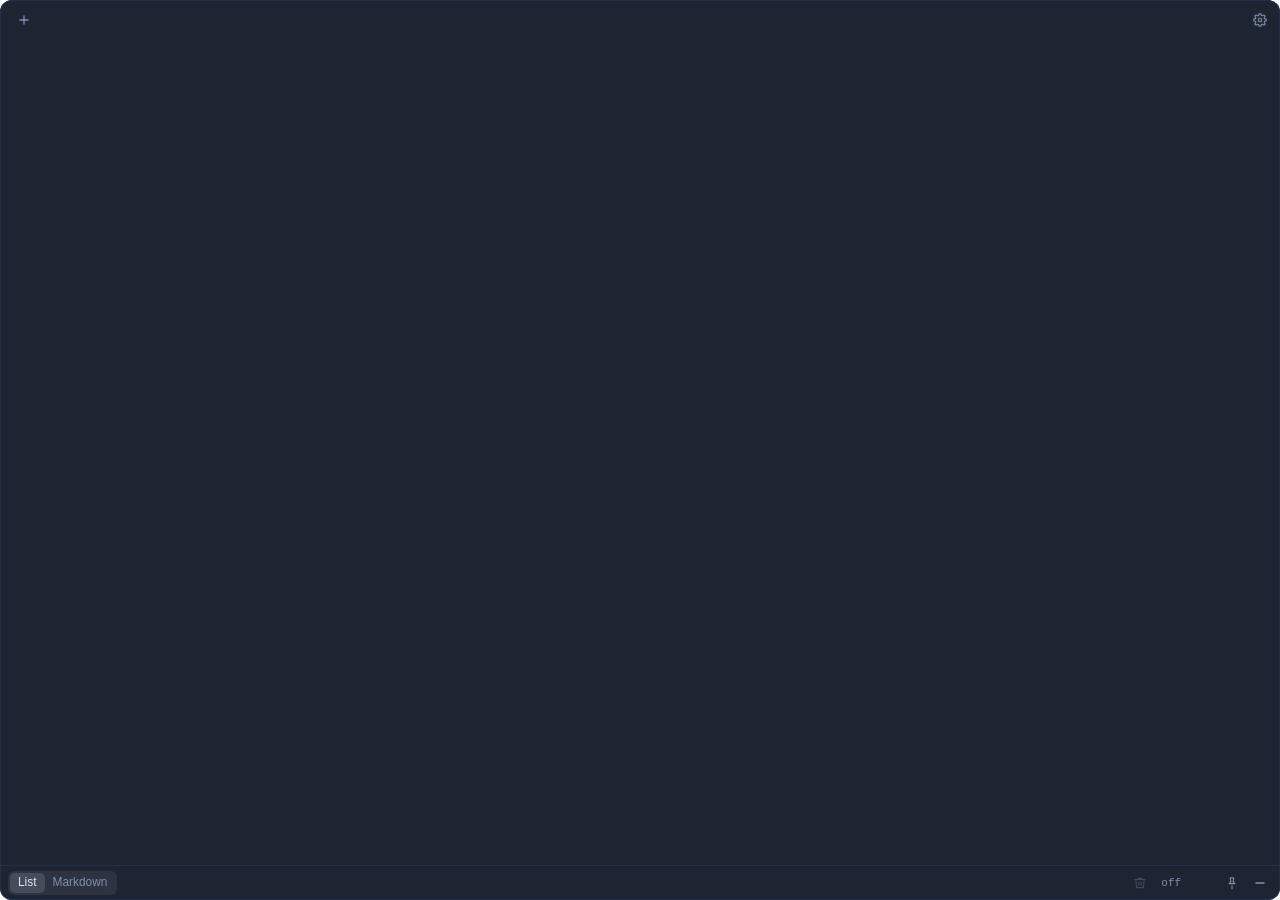
<file: ui/index.html>
<!doctype html>
<html lang="en">
<head>
  <meta charset="utf-8" />
  <meta name="viewport" content="width=device-width, initial-scale=1" />
  <title>Todo</title>
  <link rel="stylesheet" href="style.css" />
</head>
<body>
  <div id="app" class="app">
    <header class="bar top">
      <nav id="tabs" class="tabs"></nav>
      <button id="new-tab" class="icon-btn" title="New list (⌘⇧N)"><svg viewBox="0 0 24 24" fill="none" stroke="currentColor" stroke-width="2.2" stroke-linecap="round"><path d="M12 5v14M5 12h14"/></svg></button>
      <span class="spacer"></span>
      <button id="archive-btn" class="icon-btn" title="Archived lists" hidden><svg viewBox="0 0 24 24" fill="none" stroke="currentColor" stroke-width="2" stroke-linecap="round" stroke-linejoin="round"><rect x="3" y="4" width="18" height="5" rx="1"/><path d="M5 9v10a1 1 0 0 0 1 1h12a1 1 0 0 0 1-1V9M10 13h4"/></svg></button>
      <button id="settings-btn" class="icon-btn" title="Settings (⌘,)"><svg viewBox="0 0 24 24" fill="none" stroke="currentColor" stroke-width="2" stroke-linecap="round" stroke-linejoin="round"><circle cx="12" cy="12" r="3"/><path d="M19.4 15a1.7 1.7 0 0 0 .3 1.8l.1.1a2 2 0 1 1-2.8 2.8l-.1-.1a1.7 1.7 0 0 0-1.8-.3 1.7 1.7 0 0 0-1 1.5V21a2 2 0 1 1-4 0v-.1a1.7 1.7 0 0 0-1.1-1.5 1.7 1.7 0 0 0-1.8.3l-.1.1a2 2 0 1 1-2.8-2.8l.1-.1a1.7 1.7 0 0 0 .3-1.8 1.7 1.7 0 0 0-1.5-1H3a2 2 0 1 1 0-4h.1a1.7 1.7 0 0 0 1.5-1.1 1.7 1.7 0 0 0-.3-1.8l-.1-.1a2 2 0 1 1 2.8-2.8l.1.1a1.7 1.7 0 0 0 1.8.3H9a1.7 1.7 0 0 0 1-1.5V3a2 2 0 1 1 4 0v.1a1.7 1.7 0 0 0 1 1.5 1.7 1.7 0 0 0 1.8-.3l.1-.1a2 2 0 1 1 2.8 2.8l-.1.1a1.7 1.7 0 0 0-.3 1.8V9a1.7 1.7 0 0 0 1.5 1H21a2 2 0 1 1 0 4h-.1a1.7 1.7 0 0 0-1.5 1z"/></svg></button>
    </header>

    <div id="archived-bar" class="archived-bar" hidden>
      <span class="label">Archived:</span> <span id="archived-name" class="name"></span>
      <span class="spacer"></span>
      <button data-action="unarchive" title="Move this list back to the tab bar">Unarchive</button>
      <button data-action="close" class="close" title="Close this archived list" aria-label="Close">✕</button>
    </div>

    <main id="main" class="main">
      <div id="list" class="list"></div>
      <textarea id="md" class="md" spellcheck="false" hidden></textarea>
      <div id="md-host" class="md-host" hidden></div>
      <div id="empty" class="empty" hidden>No lists yet. Press <kbd>+</kbd> to create one.</div>
    </main>

    <footer class="bar bottom">
      <div class="seg" id="view-seg">
        <button data-view="rendered" class="active" title="Rendered view (⌘E)">List</button>
        <button data-view="markdown" title="Markdown view (⌘E)">Markdown</button>
      </div>
      <span id="count" class="count"></span>
      <span class="spacer"></span>
      <button id="clear-completed-btn" class="icon-btn clear-completed-btn" title="Delete completed tasks from the current tab" aria-label="Delete completed tasks from the current tab" disabled><svg viewBox="0 0 24 24" fill="none" stroke="currentColor" stroke-width="2" stroke-linecap="round" stroke-linejoin="round" aria-hidden="true"><path d="M3 6h18M9 6V4h6v2M5 6l1 14h12l1-14M10 10v6M14 10v6"/></svg></button>
      <button id="badge-btn" class="icon-btn badge-btn" title="Progress next to tab titles">off</button>
      <button id="mirror-btn" class="icon-btn" title="Jump to the other side of the screen"></button>
      <button id="pin-btn" class="icon-btn" title="Always on top"><svg viewBox="0 0 24 24" fill="none" stroke="currentColor" stroke-width="2" stroke-linecap="round" stroke-linejoin="round"><path d="M12 17v5"/><path d="M9 3h6l-1 7 3 3H7l3-3z"/></svg></button>
      <button id="hide-btn" class="icon-btn" title="Hide to tray (Esc)"><svg viewBox="0 0 24 24" fill="none" stroke="currentColor" stroke-width="2.2" stroke-linecap="round"><path d="M5 12h14"/></svg></button>
    </footer>

    <div id="settings" class="popover" hidden>
      <div class="row">
        <label>Appearance</label>
        <select id="s-appearance">
          <option value="follow_os">Follow OS</option>
          <option value="light">Light</option>
          <option value="dark">Dark</option>
        </select>
      </div>
      <div class="row"><label>Light scheme</label><select id="s-light"></select></div>
      <div class="row"><label>Dark scheme</label><select id="s-dark"></select></div>
      <div class="row"><label>Font size</label><input id="s-font" type="number" min="8" max="40" step="1" /></div>
      <div class="row"><label>Opacity</label><input id="s-opacity" type="range" min="0.05" max="1" step="0.01" /></div>
      <div class="row"><label>Fade when not focused</label><input id="s-fade" type="checkbox" /></div>
      <div class="row"><label>Faded opacity</label><input id="s-fade-opacity" type="range" min="0.05" max="1" step="0.01" /></div>
      <div class="row"><label>Always on top</label><input id="s-top" type="checkbox" /></div>
      <div class="row"><label>Close hides to tray</label><input id="s-close" type="checkbox" /></div>
      <div class="row"><label>Show on every desktop</label><input id="s-spaces" type="checkbox" /></div>
      <div class="row"><label>Vim keys in markdown</label><input id="s-vim" type="checkbox" /></div>
      <div class="row">
        <label>Tabs that don't fit</label>
        <select id="s-tabs">
          <option value="scroll">Scroll</option>
          <option value="wrap">Wrap to rows</option>
        </select>
      </div>
      <div class="row actions">
        <button id="s-open-config">Edit config</button>
        <button id="s-open-dir">Open folder</button>
        <button id="s-quit" class="danger">Quit</button>
      </div>
      <div class="hint" id="s-hint"></div>
    </div>

    <div id="ctx" class="ctx" hidden></div>

    <div id="modal" class="modal" hidden>
      <div class="dialog">
        <p id="modal-msg"></p>
        <div class="actions">
          <button id="modal-cancel">Cancel</button>
          <button id="modal-ok" class="danger">Delete</button>
        </div>
      </div>
    </div>

    <div id="toast" class="toast" hidden></div>
  </div>
  <script src="app.js"></script>
</body>
</html>
</file>
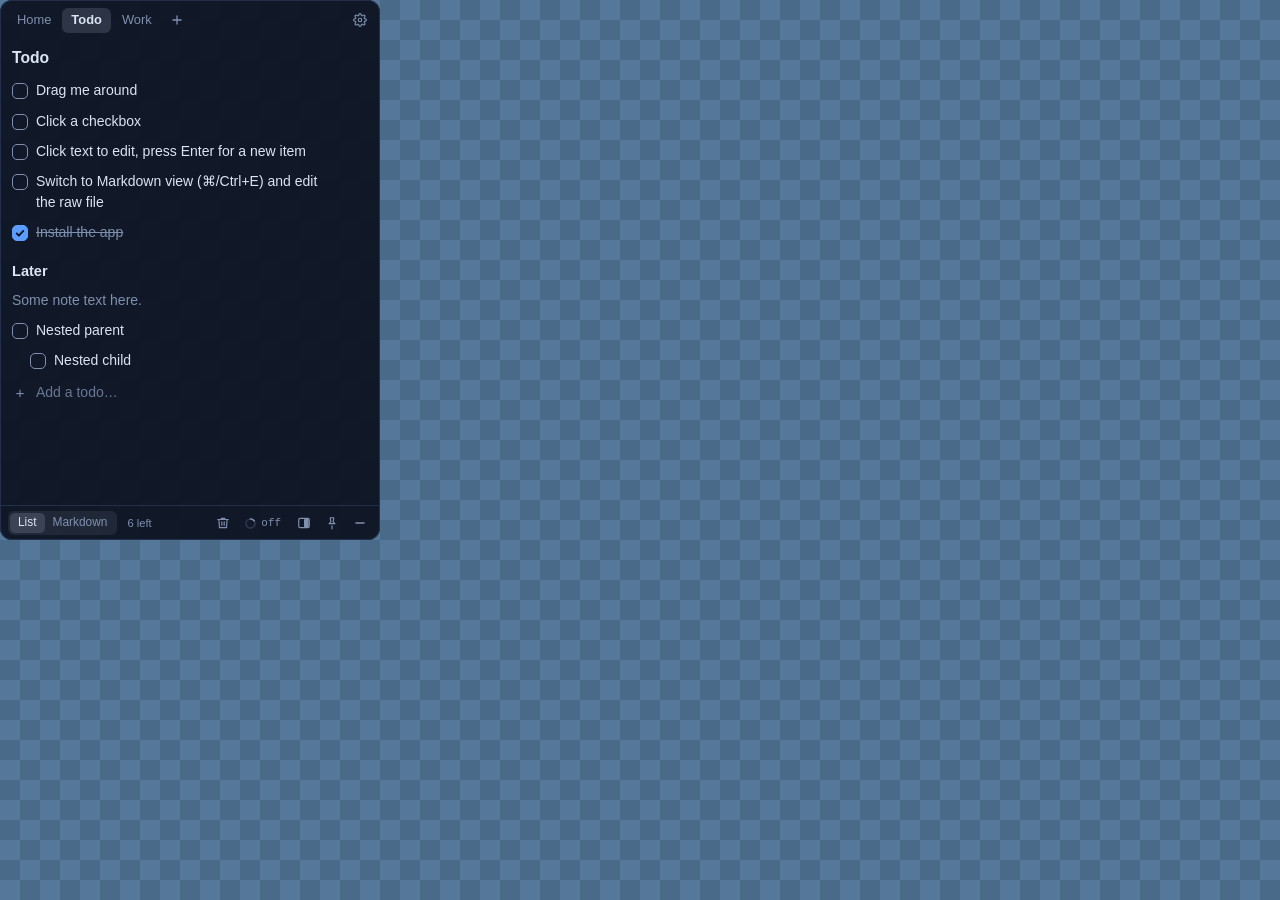
<file: tools/harness/harness.html>
<!doctype html>
<!-- Dev harness: runs ui/ in a normal browser against a mocked Tauri backend.
     Build with `cd web && npm run build`, serve the repo root
     (`python3 -m http.server 8765`) and open
     http://localhost:8765/tools/harness/harness.html
     ?autotest runs the scenario suite (results in <pre id="results">);
     ?md ?tab=Work ?scheme=molokai_dark ?wrap ?colors ?badge=ratio ?demo=inside ?tags ?light ?archived tweak the fixture. -->
<html lang="en">
<head>
  <meta charset="utf-8" />
  <title>Todo harness</title>
  <link rel="stylesheet" href="../../ui/style.css" />
  <style>
    html, body { background: #4a6a8a url('data:image/svg+xml;utf8,<svg xmlns="http://www.w3.org/2000/svg" width="40" height="40"><rect width="20" height="20" fill="%23557799"/><rect x="20" y="20" width="20" height="20" fill="%23557799"/></svg>'); }
    .app { position: absolute; left: 40px; top: 40px; width: 380px; height: 540px; inset: auto; }
    #results { position: absolute; left: 440px; top: 40px; color: #fff; font: 12px/1.4 monospace; white-space: pre-wrap; }
  </style>
  <script src="harness.js"></script>
</head>
<body>
  <div id="app-root"></div>
  <script>
    // Pull the markup out of ui/index.html so the harness never drifts from it.
    fetch('../../ui/index.html').then((r) => r.text()).then((html) => {
      const doc = new DOMParser().parseFromString(html, 'text/html');
      document.getElementById('app-root').replaceWith(doc.getElementById('app'));
      const s = document.createElement('script'); s.src = '../../ui/app.js';
      s.onload = () => window.__harness.afterAppLoad();
      document.body.append(s);
    });
  </script>
</body>
</html>
</file>
<file: ui/style.css>
:root {
  --bg: #0b1220; --bg-rgb: 11, 18, 32; --surface: #141d31; --fg: #dbe4f3; --muted: #7f8fae;
  --accent: #5b9dff; --accent-fg: #04101f; --border: #22304c; --danger: #ff6b6b;
  --surface-rgb: 20, 29, 49; --fg-rgb: 219, 228, 243;
  /* Translucent fills so nothing stays solid when the window is see-through:
     tints for hover/active states, and alpha-scaled panels for popovers. */
  --tint: rgba(var(--fg-rgb), 0.08);
  --tint-strong: rgba(var(--fg-rgb), 0.14);
  --panel: rgba(var(--bg-rgb), var(--opacity));
  --panel-raised: rgba(var(--surface-rgb), var(--opacity));
  --opacity: 0.92; --radius: 12px; --font-size: 14px;
  --font: -apple-system, BlinkMacSystemFont, "Segoe UI", Inter, Roboto, sans-serif;
  --mono: ui-monospace, SFMono-Regular, Menlo, Consolas, "Liberation Mono", monospace;
}
* { box-sizing: border-box; }
[hidden] { display: none !important; }
html, body { margin: 0; height: 100%; background: transparent; overflow: hidden; }
body {
  font: var(--font-size)/1.45 var(--font); color: var(--fg);
  -webkit-font-smoothing: antialiased; user-select: none; -webkit-user-select: none; cursor: default;
}
input, textarea { user-select: text; -webkit-user-select: text; }
button { font: inherit; color: inherit; cursor: pointer; }
kbd { font-family: var(--mono); background: var(--tint); border: 1px solid var(--border); border-radius: 4px; padding: 0 4px; font-size: .85em; }

.app {
  position: absolute; inset: 0; display: flex; flex-direction: column;
  background: rgba(var(--bg-rgb), var(--opacity));
  transition: background-color .25s ease;
  border-radius: var(--radius); overflow: hidden;
  box-shadow: inset 0 0 0 1px var(--border);
}

/* ── bars ─────────────────────────────────────────────── */
.bar { display: flex; align-items: center; gap: 4px; padding: 6px 8px; flex-shrink: 0; }
.bar.top { padding-top: 8px; }
.bar.bottom { border-top: 1px solid var(--border); padding: 5px 8px; }
.spacer { flex: 1; }
.tabs { display: flex; gap: 2px; overflow-x: auto; scrollbar-width: none; min-width: 0; }
.tabs::-webkit-scrollbar { display: none; }
.tab {
  border: none; background: transparent; color: var(--muted); padding: 3px 9px; border-radius: 6px;
  font-size: .92em; white-space: nowrap; flex-shrink: 0; max-width: 160px; overflow: hidden; text-overflow: ellipsis;
}
.tab:hover { background: var(--tint); color: var(--fg); }
.tab.active { background: var(--tint-strong); color: var(--fg); font-weight: 600; }
.tab.dragging { opacity: .5; outline: 1.5px dashed var(--accent); outline-offset: -1px; }
.tabs.wrap { flex-wrap: wrap; overflow: visible; }
.tab .badge { margin-left: 6px; font-size: .82em; font-weight: 400; color: var(--muted); font-variant-numeric: tabular-nums; }
.tab.active .badge { color: var(--accent); }
.icon-btn.badge-btn { width: auto; padding: 0 7px 0 5px; gap: 4px; display: inline-flex; align-items: center; font-size: .78em; font-family: var(--mono); font-variant-numeric: tabular-nums; white-space: nowrap; }
.icon-btn.badge-btn .ring { width: 13px; height: 13px; flex-shrink: 0; }
.icon-btn.badge-btn.placeholder .sample { opacity: .55; }
.tab[data-color] { padding-left: 20px; position: relative; }
.tab[data-color]::before {
  content: ''; position: absolute; left: 8px; top: 50%; width: 7px; height: 7px; border-radius: 50%;
  transform: translateY(-50%); background: var(--tab-color);
}
.tab[data-color].active { background: color-mix(in srgb, var(--tab-color) 30%, transparent); }
.ctx .swatch { display: inline-block; width: 10px; height: 10px; border-radius: 50%; margin-right: 8px; vertical-align: -1px; }
.ctx .swatch.none { border: 1px solid var(--muted); }
.ctx button.checked { font-weight: 600; }
.archived-bar {
  display: flex; align-items: center; gap: 6px; flex-shrink: 0; margin: 0 8px 4px; padding: 3px 4px 3px 10px;
  border-radius: 6px; background: var(--tint); font-size: .82em; color: var(--muted);
}
.archived-bar .name { color: var(--fg); font-weight: 600; overflow: hidden; text-overflow: ellipsis; white-space: nowrap; min-width: 0; }
.archived-bar button { border: none; background: transparent; color: var(--accent); padding: 1px 6px; border-radius: 5px; font-size: 1em; }
.archived-bar button.close { color: var(--muted); }
.archived-bar button:hover { background: var(--tint-strong); }
.tab-input {
  background: var(--tint); border: 1px solid var(--accent); color: var(--fg); border-radius: 6px;
  padding: 2px 6px; font: inherit; font-size: .92em; width: 100px; outline: none; flex-shrink: 0;
}
.icon-btn {
  border: none; background: transparent; color: var(--muted); width: 24px; height: 24px; border-radius: 6px;
  display: grid; place-items: center; padding: 0; font-size: 1em; flex-shrink: 0; line-height: 1;
}
.icon-btn svg { width: 14px; height: 14px; }
.icon-btn:hover:not(:disabled) { background: var(--tint); color: var(--fg); }
.icon-btn:disabled { opacity: .35; cursor: default; }
.clear-completed-btn:hover:not(:disabled) { color: var(--danger); }
.icon-btn.active { color: var(--accent); }
.seg { display: flex; background: var(--tint); border-radius: 6px; padding: 2px; }
.seg button { border: none; background: transparent; color: var(--muted); padding: 1px 8px; border-radius: 5px; font-size: .85em; }
.seg button.active { background: var(--tint-strong); color: var(--fg); }
.count { color: var(--muted); font-size: .8em; margin-left: 6px; white-space: nowrap; }

/* ── main ─────────────────────────────────────────────── */
.main { flex: 1; min-height: 0; position: relative; }
.list { position: absolute; inset: 0; overflow-y: auto; overflow-x: hidden; padding: 2px 6px 10px; }
.list::-webkit-scrollbar { width: 6px; }
.list::-webkit-scrollbar-thumb { background: var(--border); border-radius: 3px; }
.empty { position: absolute; inset: 0; display: grid; place-items: center; color: var(--muted); text-align: center; padding: 20px; }

.block { }
.heading { font-weight: 600; margin: 12px 6px 4px; padding: 2px 0; }
.heading.h1 { font-size: 1.12em; }
.heading.h2 { font-size: 1.04em; }
.heading.h3, .heading.h4, .heading.h5, .heading.h6 { font-size: .95em; color: var(--muted); text-transform: uppercase; letter-spacing: .04em; }
.list > .heading:first-child { margin-top: 4px; }
.para { color: var(--muted); margin: 2px 6px; padding: 2px 0; white-space: pre-wrap; overflow-wrap: anywhere; }
.blank { display: none; }

.task {
  display: flex; align-items: flex-start; gap: 8px; padding: 5px 6px; border-radius: 7px;
  touch-action: none; position: relative; cursor: grab;
}
.task .check, .task .del { cursor: pointer; }
body.is-dragging, body.is-dragging * { cursor: grabbing !important; }
.rule { border-top: 1px solid var(--border); margin: 10px 6px; height: 0; padding-bottom: 6px; }
.task:hover { background: var(--tint); }
.task.dragging { opacity: .35; outline: 1.5px dashed var(--accent); outline-offset: -1px; }
.task.drop-inside { background: var(--tint-strong); box-shadow: inset 0 0 0 2px var(--accent); }
.task.drop-inside::after {
  content: 'drop inside'; position: absolute; right: 8px; top: 50%; transform: translateY(-50%);
  font-size: .7em; color: var(--accent); letter-spacing: .04em; text-transform: uppercase; pointer-events: none;
}
.task .check {
  width: 16px; height: 16px; margin-top: .22em; border: 1.5px solid var(--muted); border-radius: 5px;
  background: transparent; flex-shrink: 0; display: grid; place-items: center; padding: 0; color: var(--accent-fg);
  transition: background .1s, border-color .1s;
}
.task .check svg { width: 10px; height: 10px; opacity: 0; }
.task:hover .check { border-color: var(--accent); }
.task.done .check { background: var(--accent); border-color: var(--accent); }
.task.done .check svg { opacity: 1; }
.task .text { flex: 1; min-width: 0; overflow-wrap: anywhere; cursor: text; }
.task.done .text { color: var(--muted); text-decoration: line-through; }
.tag {
  display: inline-block; vertical-align: .08em; margin: 0 2px; padding: 0 6px; border-radius: 999px;
  font-size: .74em; font-weight: 600; line-height: 1.6; letter-spacing: .02em; white-space: nowrap; text-transform: none;
  color: var(--accent); background: color-mix(in srgb, var(--accent) 16%, transparent);
  border: 1px solid color-mix(in srgb, var(--accent) 35%, transparent);
}
.heading .tag { vertical-align: .12em; }
/* Parked items ([tomorrow], [later], … on the row or on a heading above it) read as not in play:
   gray badges, muted text, faint checkbox. */
.tag.deferred, .deferred .tag {
  color: var(--muted); background: var(--tint); border-color: color-mix(in srgb, var(--muted) 45%, transparent); font-weight: 500;
}
.heading.deferred, .task.deferred .text { color: var(--muted); }
.task.deferred .check { border-color: color-mix(in srgb, var(--muted) 60%, transparent); }
.task.deferred:hover .check { border-color: var(--accent); }
/* …and fade the whole row well into the background; hovering or selecting brings it back enough to work with. */
.block.deferred { opacity: .38; transition: opacity .12s; }
.task.deferred:hover, .task.deferred.selected, .task.deferred.drop-inside, .task.deferred.dragging { opacity: .85; }
.heading.deferred:hover, .para.deferred:hover { opacity: .7; }
.task.done .tag { text-decoration: none; opacity: .6; }
.task .del {
  opacity: 0; border: none; background: transparent; color: var(--muted); padding: 0 4px; border-radius: 4px; line-height: 1.4;
}
.task:hover .del { opacity: .7; }
.task .del:hover { opacity: 1; color: var(--danger); }

.ghost {
  position: fixed; pointer-events: none; z-index: 100; background: var(--panel-raised); border-radius: 7px;
  box-shadow: 0 10px 30px rgba(0, 0, 0, .35); transform: scale(1.02); opacity: .7; margin: 0;
}
.ghost .task { opacity: 1; }
.ghost .del { opacity: 0; }

.edit { width: 100%; background: transparent; border: none; outline: none; color: inherit; font: inherit; padding: 0; margin: 0; }
.heading .edit { font-weight: inherit; }
.add-row { display: flex; align-items: center; gap: 8px; padding: 5px 6px; margin-top: 2px; color: var(--muted); }
.add-row .plus { width: 16px; text-align: center; flex-shrink: 0; font-size: 1.1em; line-height: 1; }
.add-row .add { flex: 1; background: transparent; border: none; outline: none; color: var(--fg); font: inherit; padding: 0; }
.add-row .add::placeholder { color: var(--muted); opacity: .8; }

.md {
  position: absolute; inset: 0; width: 100%; height: 100%; resize: none; border: none; outline: none;
  background: transparent; color: var(--fg); padding: 8px 12px; margin: 0;
  font: calc(var(--font-size) - 1px)/1.55 var(--mono); tab-size: 2; white-space: pre; overflow: auto;
}
.md-host { position: absolute; inset: 0; }
.md-host .cm-editor { height: 100%; }
.md-host .cm-scroller::-webkit-scrollbar { width: 6px; height: 6px; }
.md-host .cm-scroller::-webkit-scrollbar-thumb { background: var(--border); border-radius: 3px; }
.md::-webkit-scrollbar { width: 6px; height: 6px; }
.md::-webkit-scrollbar-thumb { background: var(--border); border-radius: 3px; }

/* ── popover / modal / toast ─────────────────────────── */
.popover {
  position: absolute; top: 34px; right: 8px; width: 250px; background: var(--panel); border: 1px solid var(--border);
  border-radius: 10px; padding: 10px 12px; box-shadow: 0 12px 32px rgba(0, 0, 0, .35); z-index: 50; font-size: .9em;
}
.row { display: flex; align-items: center; justify-content: space-between; gap: 8px; margin: 6px 0; }
.row label { color: var(--muted); white-space: nowrap; }
.row select, .row input[type=number] {
  background: var(--tint); color: var(--fg); border: 1px solid var(--border); border-radius: 5px; padding: 2px 4px;
  font: inherit; max-width: 130px; outline: none;
}
.row input[type=number] { width: 60px; }
.row input[type=range] { width: 120px; accent-color: var(--accent); background: transparent; }
.row input[type=range]:disabled { opacity: .4; }
input[type=checkbox] { accent-color: var(--accent); width: 15px; height: 15px; margin: 0; }
.actions { display: flex; gap: 6px; justify-content: flex-end; margin-top: 10px; }
.actions button {
  background: var(--tint); color: var(--fg); border: 1px solid var(--border); border-radius: 6px; padding: 4px 10px; font-size: .92em;
}
.actions button:hover { border-color: var(--muted); }
.actions button.danger { color: var(--danger); }
.hint { color: var(--muted); font-size: .8em; margin-top: 8px; overflow-wrap: anywhere; }

.ctx {
  position: absolute; z-index: 55; min-width: 130px; display: flex; flex-direction: column; padding: 4px;
  background: var(--panel); border: 1px solid var(--border); border-radius: 8px; box-shadow: 0 10px 28px rgba(0, 0, 0, .35);
}
.ctx button { text-align: left; border: none; background: transparent; color: var(--fg); padding: 5px 10px; border-radius: 5px; font-size: .92em; }
.ctx button:hover { background: var(--tint); }
.ctx button.danger { color: var(--danger); }
.ctx button:disabled { opacity: .4; cursor: default; }
.ctx .sep { height: 1px; background: rgba(var(--fg-rgb), .18); margin: 4px 6px; }
.task.selected { background: var(--tint-strong); box-shadow: inset 2px 0 0 var(--accent); }
.modal { position: absolute; inset: 0; background: rgba(0, 0, 0, .35); display: grid; place-items: center; z-index: 60; }
.dialog {
  background: var(--panel); border: 1px solid var(--border); border-radius: 10px; padding: 14px 16px; min-width: 220px; max-width: 85%;
  box-shadow: 0 12px 32px rgba(0, 0, 0, .35);
}
.dialog p { margin: 0 0 12px; overflow-wrap: anywhere; }

.toast {
  position: absolute; left: 50%; bottom: 44px; transform: translateX(-50%); background: var(--danger); color: #fff;
  padding: 6px 12px; border-radius: 8px; font-size: .85em; z-index: 70; max-width: 90%; box-shadow: 0 6px 20px rgba(0, 0, 0, .3);
}
</file>
